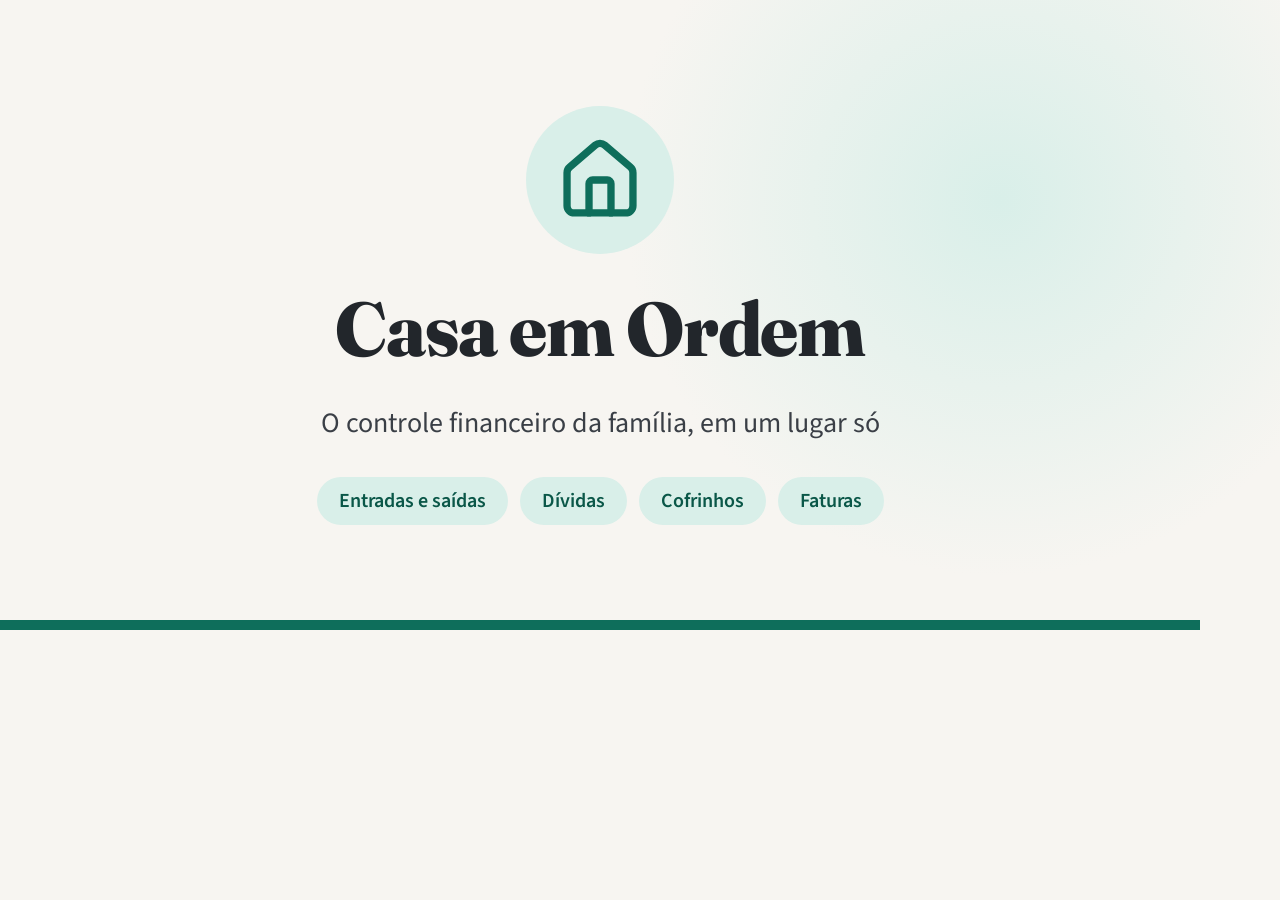
<file: brand/og.html>
<!doctype html>
<meta charset="utf-8">
<style>
  @font-face{font-family:'Fraunces';font-weight:400 900;
    src:url('../_ds/casa-em-ordem-design-system-c1605311-cb86-401f-a1cb-a53bd9162a8b/assets/fonts/Fraunces-Variable.woff2') format('woff2');}
  @font-face{font-family:'Source Sans 3';font-weight:400 700;
    src:url('../_ds/casa-em-ordem-design-system-c1605311-cb86-401f-a1cb-a53bd9162a8b/assets/fonts/SourceSans3-Variable.woff2') format('woff2');}
  *{margin:0;padding:0;box-sizing:border-box}
  body{width:1200px;height:630px;background:#F7F5F1;display:flex;align-items:center;
       justify-content:center;overflow:hidden;position:relative}
  /* faixa verde discreta, como o cartão de total das telas */
  .faixa{position:absolute;left:0;right:0;bottom:0;height:10px;background:#0E6E5B}
  .halo{position:absolute;width:760px;height:760px;border-radius:50%;
        background:radial-gradient(circle,#D9EFE9 0%,rgba(217,239,233,0) 70%);
        top:-180px;right:-180px}
  .conteudo{display:flex;flex-direction:column;align-items:center;gap:28px;z-index:1}
  .marca{width:148px;height:148px}
  h1{font-family:'Fraunces';font-weight:800;font-size:76px;letter-spacing:-.015em;color:#22262B}
  p{font-family:'Source Sans 3';font-weight:400;font-size:28px;color:#3A3F46}
  .pilulas{display:flex;gap:12px;margin-top:6px}
  .pilula{font-family:'Source Sans 3';font-weight:600;font-size:20px;color:#0A5748;
          background:#D9EFE9;border-radius:999px;padding:10px 22px}
</style>
<div class="halo"></div>
<div class="conteudo">
  <svg xmlns="http://www.w3.org/2000/svg" viewBox="0 0 64 64" width="148" height="148" class="marca">
  <!-- Igual à tela de login: círculo --emerald-100 com a casinha
       --emerald-700. Usada na imagem de compartilhamento. -->
  <circle cx="32" cy="32" r="32" fill="#D9EFE9"/>
  <g transform="translate(13 13) scale(1.5833)"
     fill="none" stroke="#0E6E5B" stroke-width="2"
     stroke-linecap="round" stroke-linejoin="round">
    <path d="M15 21v-8a1 1 0 0 0-1-1h-4a1 1 0 0 0-1 1v8"/>
    <path d="M3 10a2 2 0 0 1 .709-1.528l7-5.999a2 2 0 0 1 2.582 0l7 5.999A2 2 0 0 1 21 10v9a2 2 0 0 1-2 2H5a2 2 0 0 1-2-2z"/>
  </g>
</svg>
  <h1>Casa em Ordem</h1>
  <p>O controle financeiro da família, em um lugar só</p>
  <div class="pilulas">
    <span class="pilula">Entradas e saídas</span>
    <span class="pilula">Dívidas</span>
    <span class="pilula">Cofrinhos</span>
    <span class="pilula">Faturas</span>
  </div>
</div>
<div class="faixa"></div>
</file>
